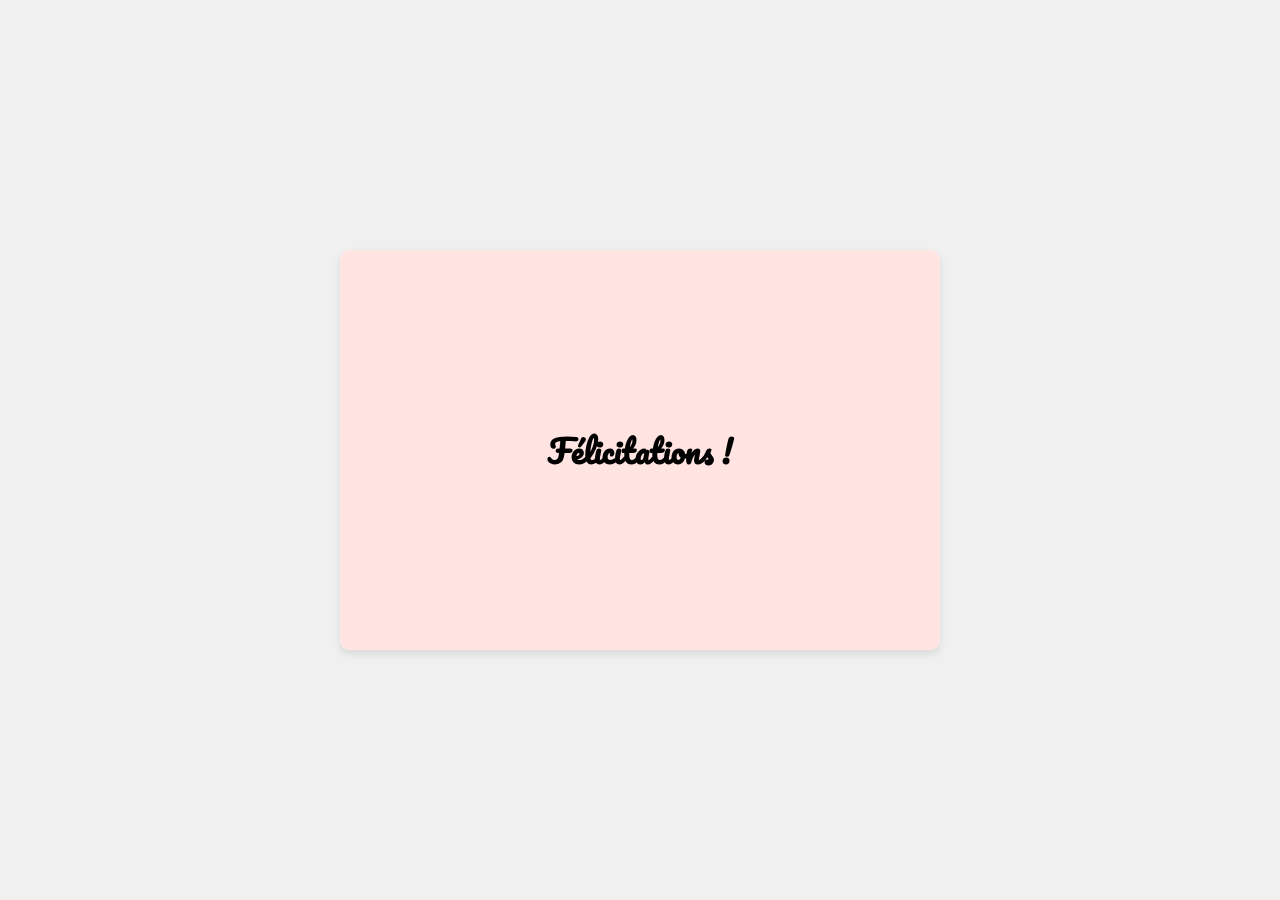
<file: index.html>
<!DOCTYPE html>
<html lang="fr">
<head>
    <meta charset="UTF-8">
    <meta name="viewport" content="width=device-width, initial-scale=1.0">
    <title>Carte Félicitations pour INES</title>
    <link rel="stylesheet" href="style.css">
</head>
<body>

<div class="card" onclick="this.classList.toggle('open')">
    <div class="inner-card">
        <div class="front">
            <h1>Bravo pour les 1000 points Ines !! </h1>
            <img src="1836_9377e.gif" alt="Étoile">
            <p>31/07</p>
        </div>
        <div class="back">
            <h1>Félicitations !</h1>
        </div>
    </div>
</div>

</body>
</html>
</file>
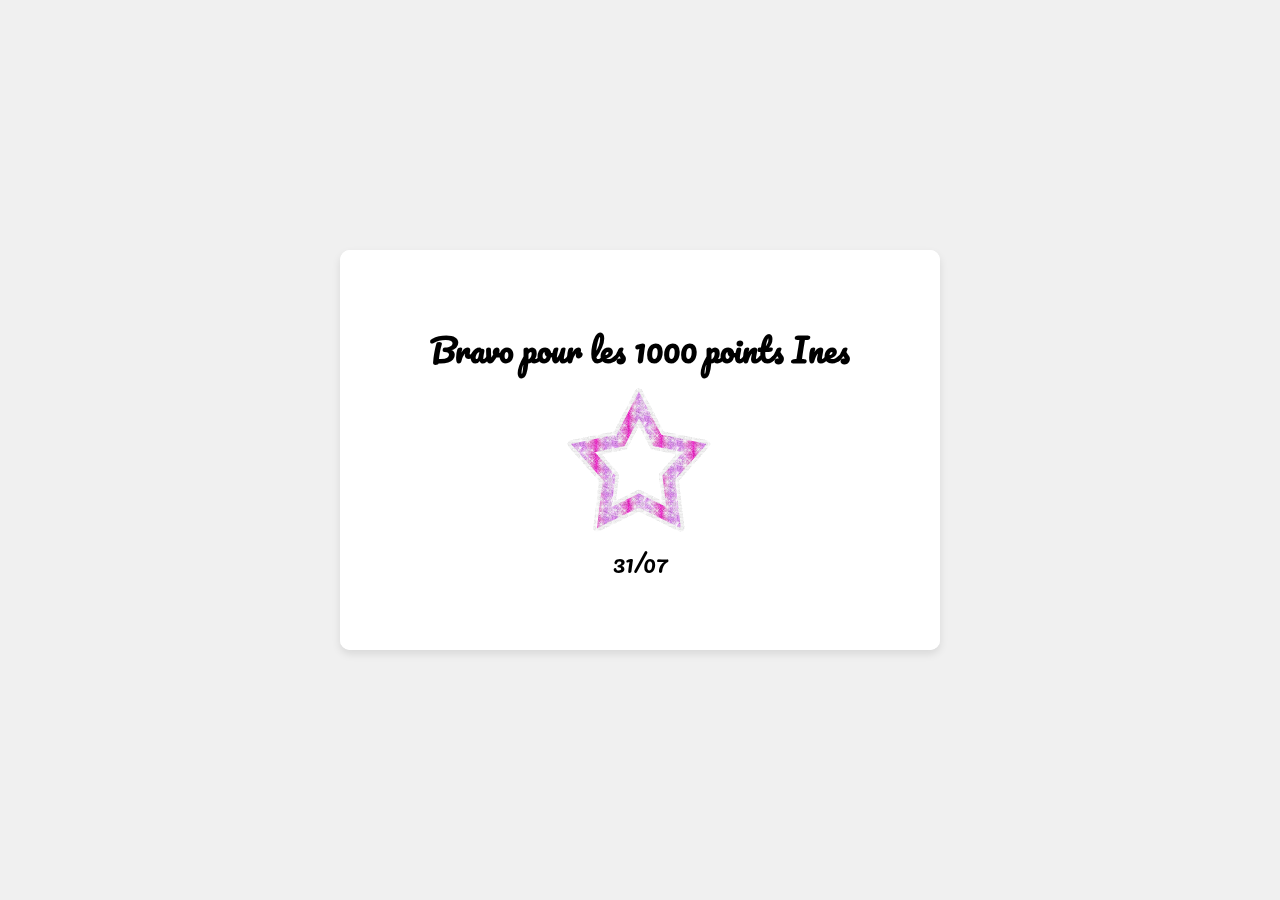
<file: étoile.html>
<!DOCTYPE html>
<html lang="fr">
<head>
    <meta charset="UTF-8">
    <meta name="viewport" content="width=device-width, initial-scale=1.0">
    <title>Carte Félicitations</title>
    <style>
        @import url('https://fonts.googleapis.com/css2?family=Pacifico&display=swap');

        body, html {
            height: 100%;
            margin: 0;
            display: flex;
            justify-content: center;
            align-items: center;
            background-color: #f0f0f0;
            font-family: 'Pacifico', cursive;
        }
        .card {
            width: 600px;
            height: 400px;
            perspective: 1000px;
        }
        .inner-card {
            width: 100%;
            height: 100%;
            background-color: white;
            border-radius: 10px;
            box-shadow: 0 4px 8px rgba(0, 0, 0, 0.1);
            text-align: center;
            position: relative;
            transform-style: preserve-3d;
            transition: transform 1s;
            cursor: pointer;
            transform: rotateY(180deg); /* Start with the back visible */
        }
        .card.open .inner-card {
            transform: rotateY(0deg);
        }
        .front, .back {
            position: absolute;
            width: 100%;
            height: 100%;
            backface-visibility: hidden;
            display: flex;
            justify-content: center;
            align-items: center;
            flex-direction: column;
            padding: 20px;
            box-sizing: border-box;
            border-radius: 10px;
        }
        .front {
            background-color: white;
            transform: rotateY(180deg);
        }
        .back {
            background-color: #ffe4e1;
        }
        .inner-card h1 {
            font-size: 2em;
            margin: 10px 0;
        }
        .inner-card p {
            font-size: 1.5em;
            margin: 5px 0;
        }
        .inner-card img {
            width: 150px;
            height: 150px;
        }
    </style>
</head>
<body>

<div class="card" onclick="this.classList.toggle('open')">
    <div class="inner-card">
        <div class="front">
            <h1>Bravo pour les 1000 points Ines</h1>
            <img src="1836_9377e.gif" alt="Étoile">
            <p>31/07</p>
        </div>
        <div class="back">
            <h1>Félicitations !</h1>
        </div>
    </div>
</div>

</body>
</html>
</file>
<file: style.css>
@import url('https://fonts.googleapis.com/css2?family=Pacifico&display=swap');

body, html {
    height: 100%;
    margin: 0;
    display: flex;
    justify-content: center;
    align-items: center;
    background-color: #f0f0f0;
    font-family: 'Pacifico', cursive;
}
.card {
    width: 600px;
    height: 400px;
    perspective: 1000px;
}
.inner-card {
    width: 100%;
    height: 100%;
    background-color: white;
    border-radius: 10px;
    box-shadow: 0 4px 8px rgba(0, 0, 0, 0.1);
    text-align: center;
    position: relative;
    transform-style: preserve-3d;
    transition: transform 1s;
    cursor: pointer;
    transform: rotateY(0deg); /* Start with the back visible */
}
.card.open .inner-card {
    transform: rotateY(180deg);
}
.front, .back {
    position: absolute;
    width: 100%;
    height: 100%;
    backface-visibility: hidden;
    display: flex;
    justify-content: center;
    align-items: center;
    flex-direction: column;
    padding: 20px;
    box-sizing: border-box;
    border-radius: 10px;
}
.front {
    background-color: white;
    transform: rotateY(180deg);
}
.back {
    background-color: #ffe4e1;
}
.inner-card h1 {
    font-size: 2em;
    margin: 10px 0;
}
.inner-card p {
    font-size: 1.5em;
    margin: 5px 0;
}
.inner-card img {
    width: 150px;
    height: 150px;
}
</file>
